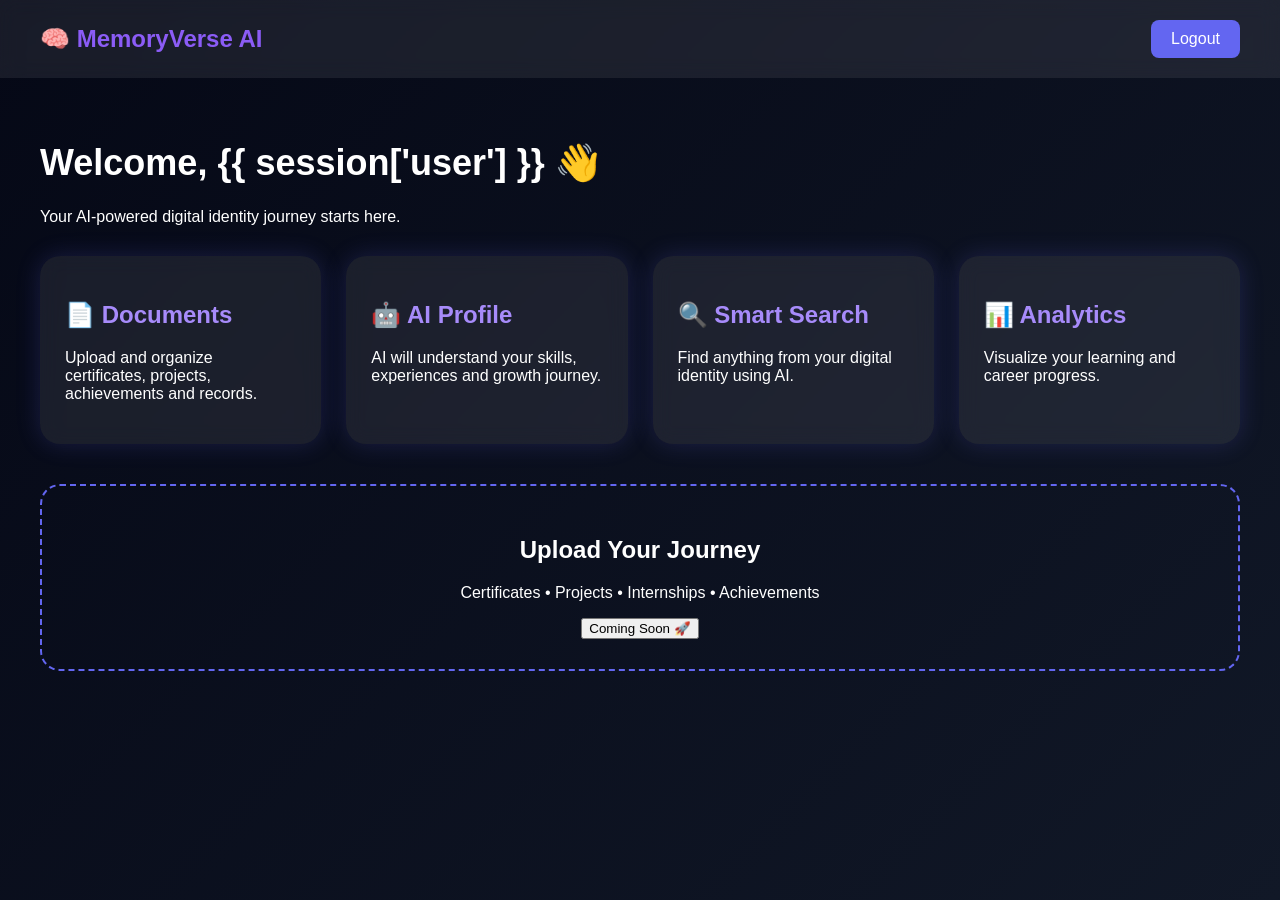
<file: templates/dashboard.html>
<!DOCTYPE html>
<html lang="en">

<head>
    <meta charset="UTF-8">
    <meta name="viewport" content="width=device-width, initial-scale=1.0">

    <title>MemoryVerse AI - Dashboard</title>

    <style>

        body {
            margin: 0;
            font-family: Arial, sans-serif;
            background: linear-gradient(135deg, #050816, #111827);
            color: white;
            min-height: 100vh;
        }


        .navbar {
            display: flex;
            justify-content: space-between;
            align-items: center;
            padding: 20px 40px;
            background: rgba(255,255,255,0.08);
            backdrop-filter: blur(10px);
        }


        .logo {
            font-size: 24px;
            font-weight: bold;
            color: #8b5cf6;
        }


        .logout {
            text-decoration: none;
            color: white;
            background: #6366f1;
            padding: 10px 20px;
            border-radius: 8px;
        }


        .container {
            padding: 40px;
        }


        h1 {
            font-size: 36px;
        }


        .cards {
            display: grid;
            grid-template-columns: repeat(auto-fit,minmax(220px,1fr));
            gap: 25px;
            margin-top: 30px;
        }


        .card {

            background: rgba(255,255,255,0.08);
            padding: 25px;
            border-radius: 20px;
            backdrop-filter: blur(10px);
            box-shadow: 0 0 25px rgba(99,102,241,0.2);

        }


        .card h2 {
            color: #a78bfa;
        }


        .upload {

            margin-top: 40px;
            padding: 30px;
            border: 2px dashed #6366f1;
            border-radius: 20px;
            text-align: center;

        }


    </style>

</head>


<body>


<div class="navbar">

    <div class="logo">
        🧠 MemoryVerse AI
    </div>


    <a class="logout" href="/logout">
        Logout
    </a>

</div>



<div class="container">


<h1>
    Welcome, {{ session['user'] }} 👋
</h1>


<p>
    Your AI-powered digital identity journey starts here.
</p>



<div class="cards">


<div class="card">

<h2>
📄 Documents
</h2>

<p>
Upload and organize certificates,
projects, achievements and records.
</p>

</div>



<div class="card">

<h2>
🤖 AI Profile
</h2>

<p>
AI will understand your skills,
experiences and growth journey.
</p>

</div>



<div class="card">

<h2>
🔍 Smart Search
</h2>

<p>
Find anything from your digital identity using AI.
</p>

</div>



<div class="card">

<h2>
📊 Analytics
</h2>

<p>
Visualize your learning and career progress.
</p>

</div>


</div>



<div class="upload">

<h2>
Upload Your Journey
</h2>

<p>
Certificates • Projects • Internships • Achievements
</p>

<button>
Coming Soon 🚀
</button>

</div>



</div>


</body>

</html>
</file>
